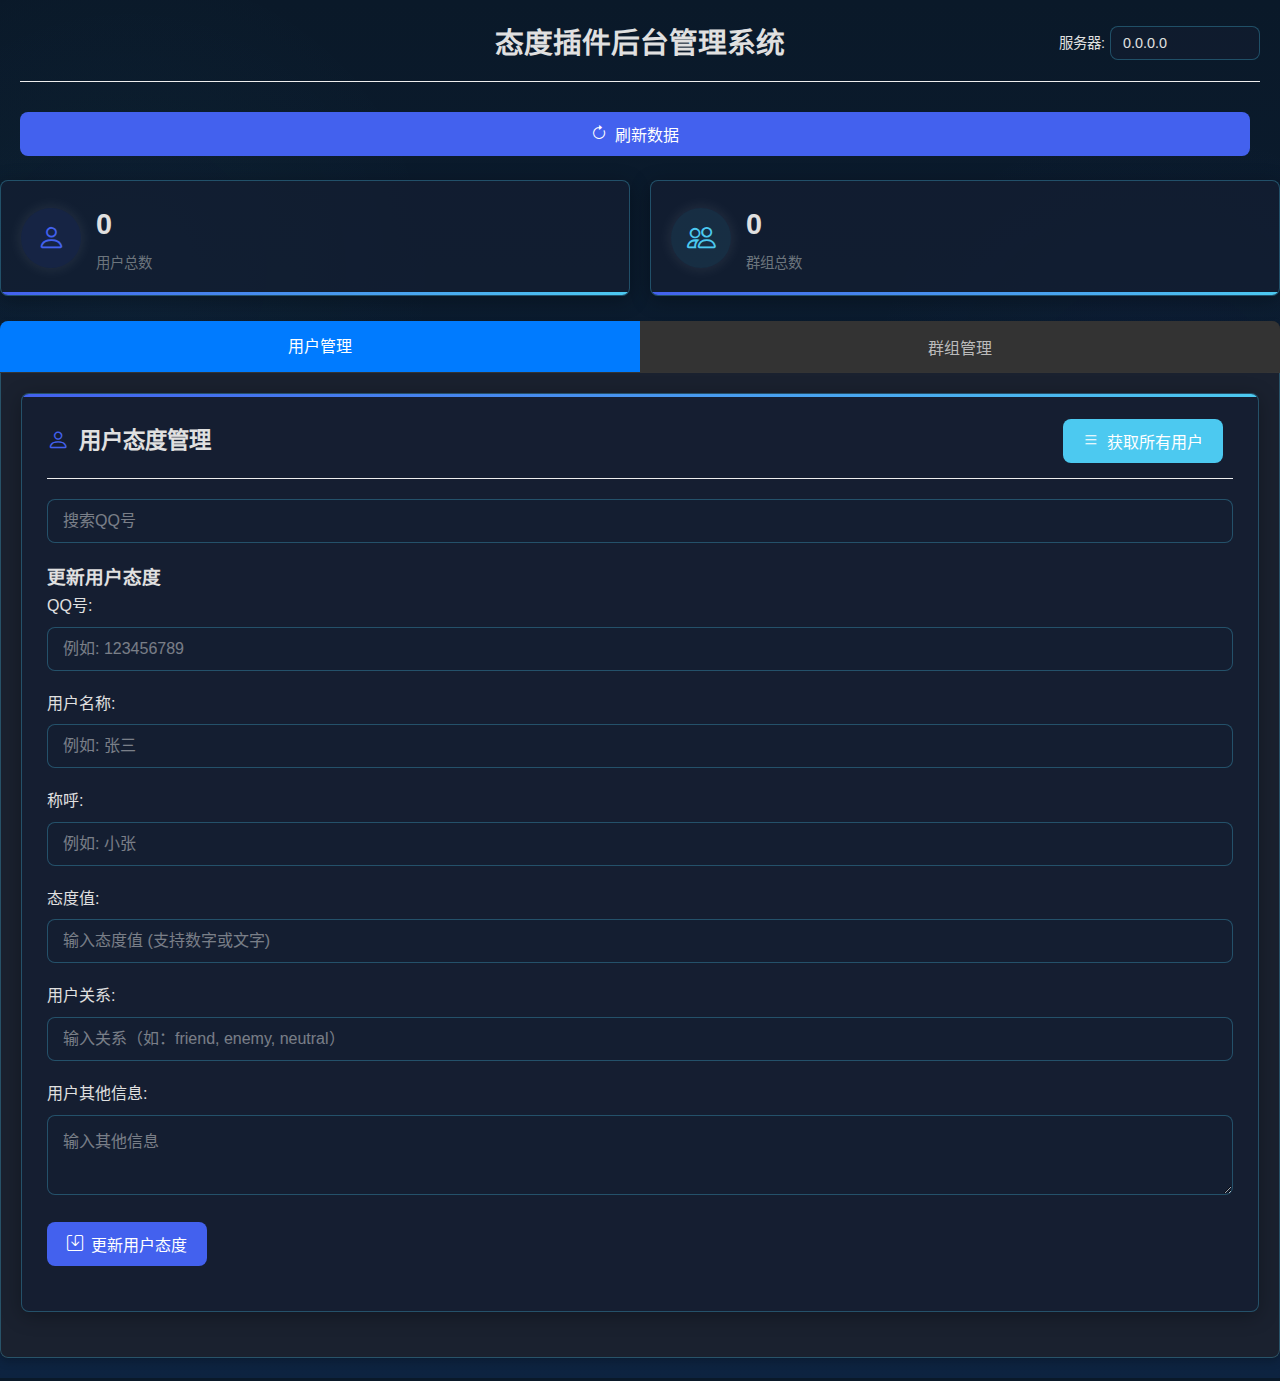
<file: web/index.html>
<!DOCTYPE html>
<html lang="zh-CN">
<head>
    <meta charset="UTF-8">
    <meta name="viewport" content="width=device-width, initial-scale=1.0">
    <title>态度管理系统 - 后台控制面板</title>
    <link rel="stylesheet" href="https://cdn.jsdelivr.net/npm/bootstrap-icons@1.11.3/font/bootstrap-icons.min.css">
    <link rel="stylesheet" href="style.css">
    <script src="script.js" defer></script>
</head>
<body>
    <div class="dashboard">
        <!-- 主内容区 -->
        <div class="main-content">
            <div class="header" style="justify-content: center;">
            <h1 style="margin: 0 auto;">态度插件后台管理系统</h1>
            <div style="position: absolute; right: 20px; display: flex; align-items: center; gap: 10px;">
                <div style="display: flex; align-items: center; gap: 5px;">
                    <label for="ip-input" style="color: #e0e0e0; font-size: 0.9rem; white-space: nowrap;">服务器:</label>
                    <input type="text" id="ip-input" class="form-control" style="width: 150px; padding: 8px 12px; font-size: 0.9rem;" placeholder="IP地址或域名" value="0.0.0.0" onchange="updateBaseUrl()">
                            </div>
            </div>
        </div>
    </div>
                <button class="btn btn-primary" onclick="getAllUsers(); getAllGroups();"><i class="bi bi-arrow-clockwise"></i> 刷新数据</button>
                <button id="batch-test-btn" class="btn btn-info" onclick="runAllTests()" style="display: none;"><i class="bi bi-play"></i> 批量测试</button>
            </div>
        <div>
            
            <!-- 统计卡片 -->
            <div class="stats-container">
                <div class="stat-card">
                    <div class="stat-icon stat-users">
                        <i class="bi bi-person"></i>
                    </div>
                    <div class="stat-info">
                        <h3 id="user-count">0</h3>
                        <p>用户总数</p>
                    </div>
                </div>
                
                <div class="stat-card">
                    <div class="stat-icon stat-groups">
                        <i class="bi bi-people"></i>
                    </div>
                    <div class="stat-info">
                        <h3 id="group-count">0</h3>
                        <p>群组总数</p>
                    </div>
                </div>
            </div>
            
            <!-- 批量测试响应容器 -->
            <div id="batch-response-container" class="response-container" style="display: none;">
                <div class="response-header">
                    <h3>批量测试结果</h3>
                    <button class="btn btn-sm btn-danger" onclick="document.getElementById('batch-response-container').style.display='none';"><i class="bi bi-x"></i></button>
                </div>
                <pre id="batch-response" class="response"></pre>
            </div>
            
            <div class="tab-container">
                <div class="tab-buttons">
                    <button class="tab-button active" onclick="openTab(event, 'users-tab')">用户管理</button>
                    <button class="tab-button" onclick="openTab(event, 'groups-tab')">群组管理</button>
                </div>
                <div id="users-tab" class="tab-content active">
                    <!-- 用户态度管理 -->
                    <div class="card" id="users-section" style="flex: 1;">
                <div class="card-header">
                    <h2><i class="bi bi-person"></i> 用户态度管理</h2>
                    <button class="btn btn-success" onclick="getAllUsers()"><i class="bi bi-list"></i> 获取所有用户</button>
                </div>
                
                <!-- 获取所有用户态度 -->
                <div class="form-group">
                    
                    <!-- 搜索和筛选 -->
                    <div class="search-filter-container" style="margin-bottom: 15px;">
                        <div class="row" style="display: flex; gap: 10px; margin-bottom: 10px;">
                            <div style="flex: 1;">
                                <input type="text" class="form-control" id="user-search" placeholder="搜索QQ号" onkeyup="filterUserTable()">
                            </div>
                        </div>
                    </div>
                    
                    <!-- 用户表格视图 -->
                    <div class="table-container" style="margin-bottom: 20px; display: none;" id="users-table-container">
                        <div class="table-header" style="display: flex; justify-content: space-between; align-items: center; margin-bottom: 10px;">
                            <h3>用户列表</h3>
                            <div>
                                <button class="btn btn-sm btn-info" onclick="exportUserData()"><i class="bi bi-download"></i> 导出数据</button>
                                <select class="form-control" id="users-per-page" style="display: inline-block; width: auto; margin-left: 10px;" onchange="changeUsersPerPage()">
                                    <option value="10">10条/页</option>
                                    <option value="20">20条/页</option>
                                    <option value="50">50条/页</option>
                                    <option value="100">100条/页</option>
                                </select>
                            </div>
                        </div>
                        <div class="table-responsive">
                            <table class="table" id="users-table">
                                <thead>
                                    <tr>
                                        <th onclick="sortUserTable(0)">QQ号 <i class="bi bi-arrow-down-up"></i></th>
                                        <th onclick="sortUserTable(1)">用户名称 <i class="bi bi-arrow-down-up"></i></th>
                                        <th onclick="sortUserTable(4)">称呼 <i class="bi bi-arrow-down-up"></i></th>
                                        <th onclick="sortUserTable(2)">态度值 <i class="bi bi-arrow-down-up"></i></th>
                                        <th onclick="sortUserTable(3)">关系 <i class="bi bi-arrow-down-up"></i></th>
                                        <th>其他信息</th>
                                        <th>操作</th>
                                    </tr>
                                </thead>
                                <tbody id="users-table-body">
                                    <!-- 用户数据将通过JavaScript动态填充 -->
                                </tbody>
                            </table>
                        </div>
                        <div class="pagination-container" style="display: flex; justify-content: space-between; align-items: center; margin-top: 15px;">
                            <div class="pagination-info">显示 <span id="users-showing-start">0</span>-<span id="users-showing-end">0</span> 条，共 <span id="users-total-count">0</span> 条</div>
                            <div class="pagination-controls">
                                <button class="btn btn-sm btn-primary" id="users-prev-page" onclick="prevUsersPage()"><i class="bi bi-chevron-left"></i> 上一页</button>
                                <span class="pagination-pages" id="users-pagination-pages">第 <span id="users-current-page">1</span>/<span id="users-total-pages">1</span> 页</span>
                                <button class="btn btn-sm btn-primary" id="users-next-page" onclick="nextUsersPage()">下一页 <i class="bi bi-chevron-right"></i></button>
                            </div>
                        </div>
                    </div>
                    
                    <div class="response-container" id="users-response-container" style="display:none;">
                        <div class="response-header">
                            <h3>响应结果</h3>
                            <button class="btn btn-sm btn-primary" onclick="document.getElementById('users-response-container').style.display='none';"><i class="bi bi-x"></i></button>
                        </div>
                        <div id="users-response" class="response"></div>
                    </div>
                </div>
                
                <!-- 更新用户态度 -->
                <div class="form-group">
                    <h3>更新用户态度</h3>
                    
                    <div class="form-group">
                        <label class="form-label" for="user-id">QQ号:</label>
                        <input type="text" class="form-control" id="user-id" placeholder="例如: 123456789" readonly>
                    </div>

                    <div class="form-group">
                        <label class="form-label" for="user-username">用户名称:</label>
                        <input type="text" class="form-control" id="user-username" placeholder="例如: 张三">
                    </div>

                    <div class="form-group">
                        <label class="form-label" for="user-nickname">称呼:</label>
                        <input type="text" class="form-control" id="user-nickname" placeholder="例如: 小张">
                    </div>
                    
                    <div class="form-group">
                        <label class="form-label" for="user-attitude">态度值:</label>
                        <input type="text" class="form-control" id="user-attitude" value="" placeholder="输入态度值 (支持数字或文字)">
                    </div>
                    
                    <div class="form-group">
                        <label class="form-label" for="user-relationship">用户关系:</label>
                        <input type="text" class="form-control" id="user-relationship" placeholder="输入关系（如：friend, enemy, neutral）">
                    </div>
                    
                    <div class="form-group">
                        <label class="form-label" for="user-other">用户其他信息:</label>
                        <textarea class="form-control" id="user-other" rows="3" placeholder="输入其他信息"></textarea>
                    </div>
                    
                    <button class="btn btn-primary" onclick="updateUser()"><i class="bi bi-save"></i> 更新用户态度</button>
                    
                    <div class="response-container" id="user-update-response-container" style="display:none;">
                        <div class="response-header">
                            <h3>响应结果</h3>
                            <button class="btn btn-sm btn-primary" onclick="document.getElementById('user-update-response-container').style.display='none';"><i class="bi bi-x"></i></button>
                        </div>
                        <div id="user-update-response" class="response"></div>
                    </div>
                </div>
            </div>
            
                </div>
                <div id="groups-tab" class="tab-content">
                    <!-- 群组态度管理 -->
                    <div class="card" id="groups-section">
                <div class="card-header">
                    <h2><i class="bi bi-people"></i> 群组态度管理</h2>
                    <button class="btn btn-success" onclick="getAllGroups()"><i class="bi bi-list"></i> 获取所有群组</button>
                </div>
                
                <!-- 获取所有群组态度 -->
                <div class="form-group">
                    
                    <!-- 搜索和筛选 -->
                    <div class="search-filter-container" style="margin-bottom: 15px;">
                        <div class="row" style="display: flex; gap: 10px; margin-bottom: 10px;">
                            <div style="flex: 1;">
                                <input type="text" class="form-control" id="group-search" placeholder="搜索群号或群组名称..." onkeyup="filterGroupTable()">
                            </div>
                        </div>
                    </div>
                    
                    <!-- 群组表格视图 -->
                    <div class="table-container" style="margin-bottom: 20px; display: none;" id="groups-table-container">
                        <div class="table-header" style="display: flex; justify-content: space-between; align-items: center; margin-bottom: 10px;">
                            <h3>群组列表</h3>
                            <div>
                                <button class="btn btn-sm btn-info" onclick="exportGroupData()"><i class="bi bi-download"></i> 导出数据</button>
                                <select class="form-control" id="groups-per-page" style="display: inline-block; width: auto; margin-left: 10px;" onchange="changeGroupsPerPage()">
                                    <option value="10">10条/页</option>
                                    <option value="20">20条/页</option>
                                    <option value="50">50条/页</option>
                                    <option value="100">100条/页</option>
                                </select>
                            </div>
                        </div>
                        <div class="table-responsive">
                            <table class="table" id="groups-table">
                                <thead>
                                    <tr>
                                        <th onclick="sortGroupTable(0)">群号 <i class="bi bi-arrow-down-up"></i></th>
                                        <th onclick="sortGroupTable(1)">群组名称 <i class="bi bi-arrow-down-up"></i></th>
                                        <th onclick="sortGroupTable(2)">态度值 <i class="bi bi-arrow-down-up"></i></th>
                                        <th>其他信息</th>
                                        <th>操作</th>
                                    </tr>
                                </thead>
                                <tbody id="groups-table-body">
                                    <!-- 群组数据将通过JavaScript动态填充 -->
                                </tbody>
                            </table>
                        </div>
                        <div class="pagination-container" style="display: flex; justify-content: space-between; align-items: center; margin-top: 15px;">
                            <div class="pagination-info">显示 <span id="groups-showing-start">0</span>-<span id="groups-showing-end">0</span> 条，共 <span id="groups-total-count">0</span> 条</div>
                            <div class="pagination-controls">
                                <button class="btn btn-sm btn-primary" id="groups-prev-page" onclick="prevGroupsPage()"><i class="bi bi-chevron-left"></i> 上一页</button>
                                <span class="pagination-pages" id="groups-pagination-pages">第 <span id="groups-current-page">1</span>/<span id="groups-total-pages">1</span> 页</span>
                                <button class="btn btn-sm btn-primary" id="groups-next-page" onclick="nextGroupsPage()">下一页 <i class="bi bi-chevron-right"></i></button>
                            </div>
                        </div>
                    </div>
                    
                    <div class="response-container" id="groups-response-container" style="display:none;">
                        <div class="response-header">
                            <h3>响应结果</h3>
                            <button class="btn btn-sm btn-primary" onclick="document.getElementById('groups-response-container').style.display='none';"><i class="bi bi-x"></i></button>
                        </div>
                        <div id="groups-response" class="response"></div>
                    </div>
                </div>
                
                <!-- 更新群组态度 -->
                <div class="form-group">
                    <h3>更新群组态度</h3>
                    
                    <div class="form-group">
                        <label class="form-label" for="group-id">群号:</label>
                        <input type="text" class="form-control" id="group-id" placeholder="例如: 987654321">
                    </div>
                    
                    <div class="form-group">
                        <label class="form-label" for="group-attitude">态度值:</label>
                        <input type="text" class="form-control" id="group-attitude" value="" placeholder="输入态度值 (支持数字或文字)">
                    </div>
                    
                    <div class="form-group">
                        <label class="form-label" for="group-other">群组其他信息:</label>
                        <textarea class="form-control" id="group-other" rows="3" placeholder="输入其他信息"></textarea>
                    </div>
                    
                    <button class="btn btn-primary" onclick="updateGroup()"><i class="bi bi-save"></i> 更新群组态度</button>
                    
                    <div class="response-container" id="group-update-response-container" style="display:none;">
                        <div class="response-header">
                            <h3>响应结果</h3>
                            <button class="btn btn-sm btn-primary" onclick="document.getElementById('group-update-response-container').style.display='none';"><i class="bi bi-x"></i></button>
                        </div>
                        <div id="group-update-response" class="response"></div>
                    </div>
                </div>
            </div>
        </div>
    </div>
</body>
</html>
</file>
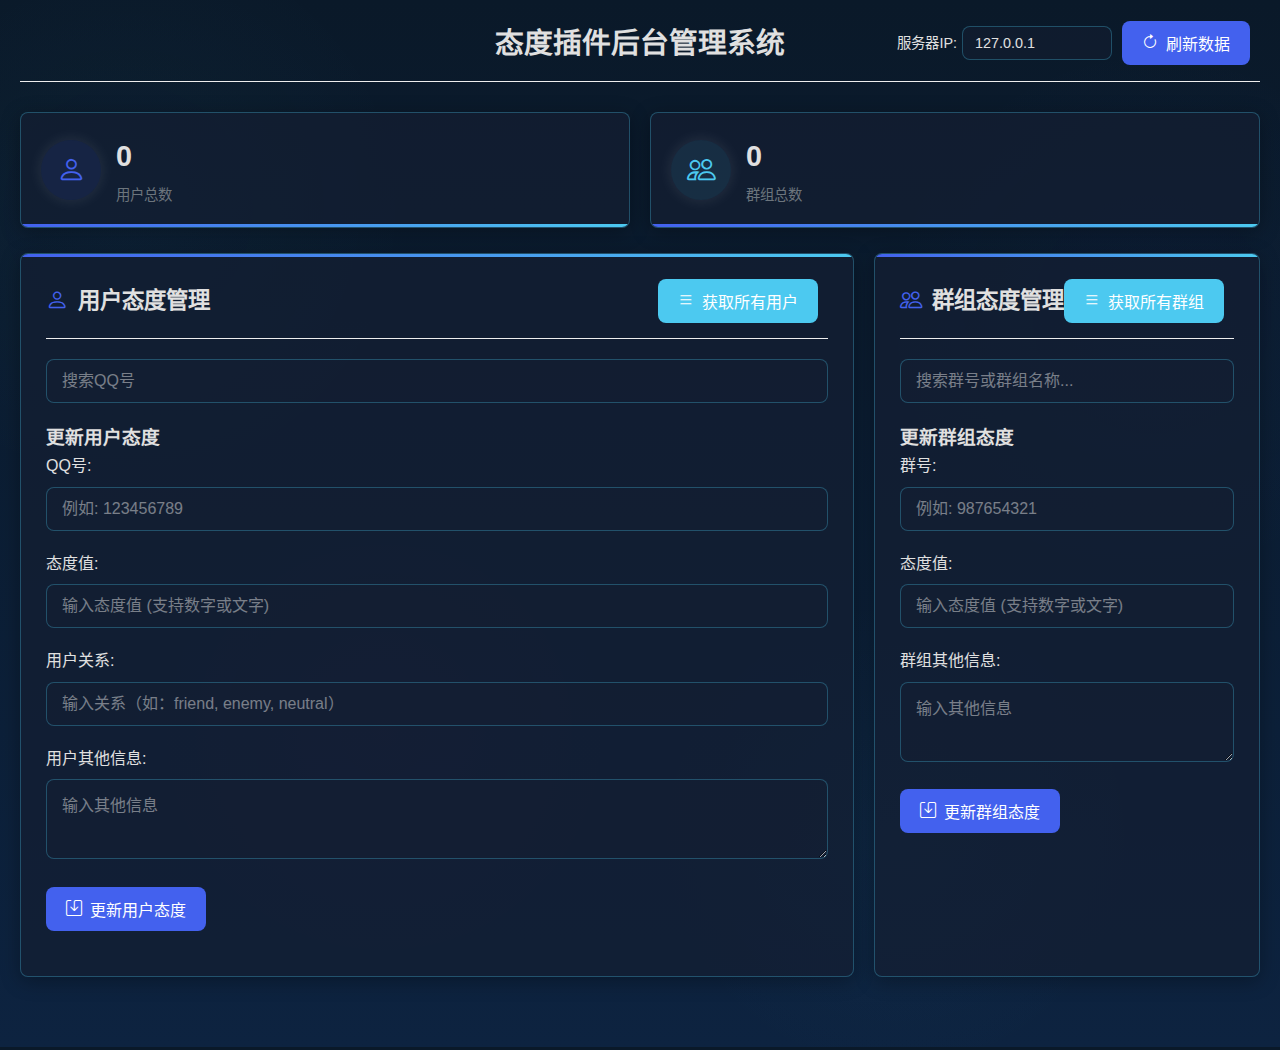
<file: web/web.html>
<!DOCTYPE html>
<html lang="zh-CN">
<head>
    <meta charset="UTF-8">
    <meta name="viewport" content="width=device-width, initial-scale=1.0">
    <title>态度管理系统 - 后台控制面板</title>
    <link rel="stylesheet" href="https://cdn.jsdelivr.net/npm/bootstrap-icons@1.11.3/font/bootstrap-icons.min.css">
    <style>
        :root {
            --primary-color: #4361ee; --primary-hover: #3a56d4; --secondary-color: #3f37c9;
            --success-color: #4cc9f0; --danger-color: #f72585; --warning-color: #f8961e;
            --info-color: #4895ef; --light-color: #f8f9fa; --dark-color: #212529; --gray-color: #6c757d;
            --border-radius: 8px; --box-shadow: 0 4px 6px rgba(0, 0, 0, 0.1); --transition: all 0.3s ease;
        }
        * { margin: 0; padding: 0; box-sizing: border-box; }
        body {
            font-family: 'Segoe UI', Tahoma, Geneva, Verdana, sans-serif;
            background-color: #0a1929; background-image: linear-gradient(to bottom, #0a1929, #0d2340);
            color: #e0e0e0; line-height: 1.6; margin: 0; padding: 0; overflow-x: hidden; position: relative;
        }
        body::before {
            content: ''; position: absolute; top: 0; left: 0; width: 100%; height: 100%;
            background-image: radial-gradient(circle at 10% 20%, rgba(76, 201, 240, 0.03) 0%, transparent 20%),
                radial-gradient(circle at 90% 30%, rgba(67, 97, 238, 0.03) 0%, transparent 20%),
                radial-gradient(circle at 30% 70%, rgba(247, 37, 133, 0.03) 0%, transparent 20%),
                radial-gradient(circle at 70% 80%, rgba(76, 201, 240, 0.03) 0%, transparent 20%);
            pointer-events: none; z-index: -1;
        }
        .dashboard { display: flex; flex-direction: column; min-height: 100vh; width: 100%; padding: 20px; box-sizing: border-box; }
        .main-content { width: 100%; padding: 0; margin: 0 auto; max-width: 100%; }
        .header {
            display: flex; justify-content: space-between; align-items: center;
            margin-bottom: 30px; padding-bottom: 15px; border-bottom: 1px solid #eee;
        }
        .header h1 { font-size: 1.8rem; color: #e0e0e0; font-weight: 600; }
        .card {
            background: rgba(20, 30, 50, 0.7); border-radius: var(--border-radius);
            box-shadow: 0 4px 20px rgba(0, 0, 0, 0.3); padding: 25px; margin-bottom: 25px;
            transition: var(--transition); border: 1px solid rgba(76, 201, 240, 0.3);
            position: relative; overflow: hidden;
        }
        .card::before {
            content: ''; position: absolute; top: 0; left: 0; width: 100%; height: 3px;
            background: linear-gradient(90deg, var(--primary-color), var(--success-color));
        }
        .card:hover {
            box-shadow: 0 6px 25px rgba(76, 201, 240, 0.2);
            border: 1px solid rgba(76, 201, 240, 0.5); transform: translateY(-2px);
        }
        .card-header {
            display: flex; justify-content: space-between; align-items: center;
            margin-bottom: 20px; padding-bottom: 15px; border-bottom: 1px solid #eee;
        }
        .card-header h2 {
            font-size: 1.4rem; color: #e0e0e0; font-weight: 600; display: flex; align-items: center;
        }
        .card-header h2 i { margin-right: 10px; color: var(--primary-color); }
        .form-group { margin-bottom: 20px; }
        .form-label { display: block; margin-bottom: 8px; font-weight: 500; color: #e0e0e0; }
        .form-control {
            width: 100%; padding: 12px 15px; border: 1px solid rgba(76, 201, 240, 0.3);
            border-radius: var(--border-radius); font-size: 1rem; transition: var(--transition);
            background-color: rgba(20, 30, 50, 0.5); color: #e0e0e0;
        }
        .form-control:focus {
            border-color: var(--primary-color); outline: none;
            box-shadow: 0 0 0 3px rgba(67, 97, 238, 0.2); background-color: rgba(30, 40, 60, 0.7);
        }
        .form-control::placeholder { color: rgba(224, 224, 224, 0.5); }
        .btn {
            display: inline-flex; align-items: center; justify-content: center; padding: 10px 20px;
            border: none; border-radius: var(--border-radius); font-size: 1rem; font-weight: 500;
            cursor: pointer; transition: var(--transition); text-decoration: none; margin-right: 10px;
        }
        .btn i { margin-right: 8px; }
        .btn-primary { background-color: var(--primary-color); color: white; }
        .btn-primary:hover { background-color: var(--primary-hover); }
        
        .btn-success { background-color: var(--success-color); color: white; }
        .btn-success:hover { background-color: #3ab7db; }
        .btn-danger { background-color: var(--danger-color); color: white; }
        .btn-danger:hover { background-color: #e01e79; }
        .btn-warning { background-color: var(--warning-color); color: white; }
        .btn-warning:hover { background-color: #e58613; }
        
        .response-container { margin-top: 20px; border-radius: var(--border-radius); overflow: hidden; }
        
        .response-header { padding: 12px 15px; background-color: rgba(30, 40, 60, 0.9); border: 1px solid rgba(76, 201, 240, 0.3); border-bottom: none; border-top-left-radius: var(--border-radius); border-top-right-radius: var(--border-radius); display: flex; justify-content: space-between; align-items: center; }
        
        .response-header h3 { font-size: 1rem; margin: 0; color: #e0e0e0; }
        
        .response { padding: 15px; border: 1px solid rgba(76, 201, 240, 0.3); border-bottom-left-radius: var(--border-radius); border-bottom-right-radius: var(--border-radius); white-space: pre-wrap; font-family: 'Courier New', monospace; font-size: 0.9rem; max-height: 300px; overflow-y: auto; background-color: rgba(20, 30, 50, 0.7); color: #e0e0e0; }
        
        .success { border-color: rgba(76, 201, 240, 0.5); }
        .success .response-header { background-color: rgba(76, 201, 240, 0.2); border-color: rgba(76, 201, 240, 0.5); color: #e0e0e0; }
        .success .response-header h3 { color: #4cc9f0; }
        
        .error { border-color: rgba(247, 37, 133, 0.5); }
        .error .response-header { background-color: rgba(247, 37, 133, 0.2); border-color: rgba(247, 37, 133, 0.5); color: #e0e0e0; }
        .error .response-header h3 { color: #f72585; }
        
        .info { border-color: rgba(67, 97, 238, 0.5); }
        .info .response-header { background-color: rgba(67, 97, 238, 0.2); border-color: rgba(67, 97, 238, 0.5); color: #e0e0e0; }
        .info .response-header h3 { color: #4361ee; }
        
        .url-display { background-color: rgba(20, 30, 50, 0.7); padding: 12px 15px; border-radius: var(--border-radius); font-family: 'Courier New', monospace; margin-bottom: 15px; word-break: break-all; border: 1px solid rgba(76, 201, 240, 0.3); color: #e0e0e0; font-size: 0.9rem; }
        
        .stats-container { display: grid; grid-template-columns: repeat(auto-fit, minmax(250px, 1fr)); gap: 20px; margin-bottom: 25px; }
        
        .stat-card { background: rgba(20, 30, 50, 0.7); border-radius: var(--border-radius); box-shadow: 0 4px 20px rgba(0, 0, 0, 0.3); padding: 20px; display: flex; align-items: center; border: 1px solid rgba(76, 201, 240, 0.3); position: relative; overflow: hidden; }
        
        .stat-card::after { content: ''; position: absolute; bottom: 0; left: 0; width: 100%; height: 3px; background: linear-gradient(90deg, var(--primary-color), var(--success-color)); }
        
        /* 数据表格样式 */
        table { width: 100%; border-collapse: collapse; margin-bottom: 20px; background-color: rgba(20, 30, 50, 0.7); border-radius: var(--border-radius); overflow: hidden; box-shadow: 0 4px 20px rgba(0, 0, 0, 0.3); border: 1px solid rgba(76, 201, 240, 0.3); }
        
        thead { background-color: rgba(30, 40, 60, 0.9); }
        th { padding: 15px; text-align: left; color: #e0e0e0; font-weight: 600; border-bottom: 2px solid rgba(76, 201, 240, 0.5); position: relative; }
        th:hover { background-color: rgba(40, 50, 70, 0.9); cursor: pointer; }
        td { padding: 12px 15px; border-bottom: 1px solid rgba(76, 201, 240, 0.2); color: #e0e0e0; vertical-align: middle; }
        tr:hover { background-color: rgba(30, 40, 60, 0.8); }
        
        /* 分页控件样式 */
        .pagination-controls { display: flex; justify-content: space-between; align-items: center; margin-top: 15px; margin-bottom: 20px; background-color: rgba(20, 30, 50, 0.7); border-radius: var(--border-radius); padding: 10px 15px; border: 1px solid rgba(76, 201, 240, 0.3); }
        
        .pagination-info { color: #e0e0e0; font-size: 0.9rem; }
        .pagination-buttons { display: flex; gap: 10px; }
        .pagination-buttons button { background-color: rgba(30, 40, 60, 0.9); color: #e0e0e0; border: 1px solid rgba(76, 201, 240, 0.3); border-radius: var(--border-radius); padding: 5px 15px; cursor: pointer; transition: var(--transition); }
        .pagination-buttons button:hover { background-color: rgba(40, 50, 70, 0.9); border-color: var(--primary-color); }
        .pagination-buttons button:disabled { opacity: 0.5; cursor: not-allowed; }
        
        /* 搜索框和过滤器样式 */
        .table-controls { display: flex; justify-content: space-between; align-items: center; margin-bottom: 15px; flex-wrap: wrap; gap: 10px; }
        .search-container { position: relative; flex: 1; min-width: 250px; }
        .search-container i { position: absolute; left: 15px; top: 50%; transform: translateY(-50%); color: rgba(224, 224, 224, 0.5); }
        
        .search-input {
            width: 100%;
            padding: 10px 15px 10px 40px;
            border: 1px solid rgba(76, 201, 240, 0.3);
            border-radius: var(--border-radius);
            background-color: rgba(20, 30, 50, 0.7);
            color: #e0e0e0;
            transition: var(--transition);
        }
        
        .search-input:focus {
            border-color: var(--primary-color);
            outline: none;
            background-color: rgba(30, 40, 60, 0.7);
        }
        
        .search-input::placeholder {
            color: rgba(224, 224, 224, 0.5);
        }
        
        .filter-container {
            display: flex;
            gap: 10px;
            flex-wrap: wrap;
        }
        
        .filter-select {
            padding: 10px 15px;
            border: 1px solid rgba(76, 201, 240, 0.3);
            border-radius: var(--border-radius);
            background-color: rgba(20, 30, 50, 0.7);
            color: #e0e0e0;
            transition: var(--transition);
            cursor: pointer;
        }
        
        .filter-select:focus {
            border-color: var(--primary-color);
            outline: none;
            background-color: rgba(30, 40, 60, 0.7);
        }
        
        .filter-select option {
            background-color: rgba(20, 30, 50, 0.9);
            color: #e0e0e0;
        }
        
        .stat-icon {
            width: 60px;
            height: 60px;
            border-radius: 50%;
            display: flex;
            align-items: center;
            justify-content: center;
            margin-right: 15px;
            font-size: 1.8rem;
            box-shadow: 0 0 15px rgba(255, 255, 255, 0.1);
        }
        
        .stat-users {
            background-color: rgba(67, 97, 238, 0.1);
            color: var(--primary-color);
        }
        
        .stat-groups { background-color: rgba(76, 201, 240, 0.1); color: var(--success-color); }
        
        .stat-positive { background-color: rgba(72, 149, 239, 0.1); color: var(--info-color); }
        
        .stat-negative { background-color: rgba(247, 37, 133, 0.1); color: var(--danger-color); }
        
        .stat-info h3 { font-size: 1.8rem; font-weight: 600; margin-bottom: 5px; }
        
        .stat-info p { color: var(--gray-color); font-size: 0.9rem; margin: 0; }
        
        @media (max-width: 992px) {
            .dashboard { grid-template-columns: 1fr; }
            .sidebar { display: none; }
            .main-content { grid-column: 1; padding: 15px; }
            .stats-container { grid-template-columns: repeat(auto-fit, minmax(200px, 1fr)); }
        }
        
        @media (max-width: 768px) {
            .stats-container { grid-template-columns: 1fr 1fr; }
        }
        
        @media (max-width: 576px) {
            .stats-container { grid-template-columns: 1fr; }
            .card { padding: 15px; }
        }
    </style>
</head>
<body>
    <div class="dashboard">
        <!-- 主内容区 -->
        <div class="main-content">
            <div class="header" style="justify-content: center;">
            <h1 style="margin: 0 auto;">态度插件后台管理系统</h1>
            <div style="position: absolute; right: 20px; display: flex; align-items: center; gap: 10px;">
                <div style="display: flex; align-items: center; gap: 5px;">
                    <label for="ip-input" style="color: #e0e0e0; font-size: 0.9rem; white-space: nowrap;">服务器IP:</label>
                    <input type="text" id="ip-input" class="form-control" style="width: 150px; padding: 8px 12px; font-size: 0.9rem;" placeholder="IP地址" value="0.0.0.0" onchange="updateBaseUrl()">
                </div>
                <button class="btn btn-primary" onclick="getAllUsers(); getAllGroups();"><i class="bi bi-arrow-clockwise"></i> 刷新数据</button>
                <button id="batch-test-btn" class="btn btn-info" onclick="runAllTests()" style="display: none;"><i class="bi bi-play"></i> 批量测试</button>
            </div>
        </div>
            
            <!-- 统计卡片 -->
            <div class="stats-container">
                <div class="stat-card">
                    <div class="stat-icon stat-users">
                        <i class="bi bi-person"></i>
                    </div>
                    <div class="stat-info">
                        <h3 id="user-count">0</h3>
                        <p>用户总数</p>
                    </div>
                </div>
                
                <div class="stat-card">
                    <div class="stat-icon stat-groups">
                        <i class="bi bi-people"></i>
                    </div>
                    <div class="stat-info">
                        <h3 id="group-count">0</h3>
                        <p>群组总数</p>
                    </div>
                </div>
            </div>
            
            <!-- 批量测试响应容器 -->
            <div id="batch-response-container" class="response-container" style="display: none;">
                <div class="response-header">
                    <h3>批量测试结果</h3>
                    <button class="btn btn-sm btn-danger" onclick="document.getElementById('batch-response-container').style.display='none';"><i class="bi bi-x"></i></button>
                </div>
                <pre id="batch-response" class="response"></pre>
            </div>
            
            <div style="display: flex; gap: 20px; margin-bottom: 25px;">
                
                <!-- 用户态度管理 -->
                <div class="card" id="users-section" style="flex: 1;">
                <div class="card-header">
                    <h2><i class="bi bi-person"></i> 用户态度管理</h2>
                    <button class="btn btn-success" onclick="getAllUsers()"><i class="bi bi-list"></i> 获取所有用户</button>
                </div>
                
                <!-- 获取所有用户态度 -->
                <div class="form-group">
                    <div class="url-display">GET /plugins/yang208115.nekro_plugin_attitude/users</div>
                    
                    <!-- 搜索和筛选 -->
                    <div class="search-filter-container" style="margin-bottom: 15px;">
                        <div class="row" style="display: flex; gap: 10px; margin-bottom: 10px;">
                            <div style="flex: 1;">
                                <input type="text" class="form-control" id="user-search" placeholder="搜索QQ号" onkeyup="filterUserTable()">
                            </div>
                        </div>
                    </div>
                    
                    <!-- 用户表格视图 -->
                    <div class="table-container" style="margin-bottom: 20px; display: none;" id="users-table-container">
                        <div class="table-header" style="display: flex; justify-content: space-between; align-items: center; margin-bottom: 10px;">
                            <h3>用户列表</h3>
                            <div>
                                <button class="btn btn-sm btn-info" onclick="exportUserData()"><i class="bi bi-download"></i> 导出数据</button>
                                <select class="form-control" id="users-per-page" style="display: inline-block; width: auto; margin-left: 10px;" onchange="changeUsersPerPage()">
                                    <option value="10">10条/页</option>
                                    <option value="20">20条/页</option>
                                    <option value="50">50条/页</option>
                                    <option value="100">100条/页</option>
                                </select>
                            </div>
                        </div>
                        <div class="table-responsive">
                            <table class="table" id="users-table">
                                <thead>
                                    <tr>
                                        <th onclick="sortUserTable(0)">QQ号 <i class="bi bi-arrow-down-up"></i></th>
                                        <th onclick="sortUserTable(1)">用户名称 <i class="bi bi-arrow-down-up"></i></th>
                                        <th onclick="sortUserTable(2)">态度值 <i class="bi bi-arrow-down-up"></i></th>
                                        <th onclick="sortUserTable(3)">关系 <i class="bi bi-arrow-down-up"></i></th>
                                        <th>其他信息</th>
                                        <th>操作</th>
                                    </tr>
                                </thead>
                                <tbody id="users-table-body">
                                    <!-- 用户数据将通过JavaScript动态填充 -->
                                </tbody>
                            </table>
                        </div>
                        <div class="pagination-container" style="display: flex; justify-content: space-between; align-items: center; margin-top: 15px;">
                            <div class="pagination-info">显示 <span id="users-showing-start">0</span>-<span id="users-showing-end">0</span> 条，共 <span id="users-total-count">0</span> 条</div>
                            <div class="pagination-controls">
                                <button class="btn btn-sm btn-primary" id="users-prev-page" onclick="prevUsersPage()"><i class="bi bi-chevron-left"></i> 上一页</button>
                                <span class="pagination-pages" id="users-pagination-pages">第 <span id="users-current-page">1</span>/<span id="users-total-pages">1</span> 页</span>
                                <button class="btn btn-sm btn-primary" id="users-next-page" onclick="nextUsersPage()">下一页 <i class="bi bi-chevron-right"></i></button>
                            </div>
                        </div>
                    </div>
                    
                    <div class="response-container" id="users-response-container" style="display:none;">
                        <div class="response-header">
                            <h3>响应结果</h3>
                            <button class="btn btn-sm btn-primary" onclick="document.getElementById('users-response-container').style.display='none';"><i class="bi bi-x"></i></button>
                        </div>
                        <div id="users-response" class="response"></div>
                    </div>
                </div>
                
                <!-- 更新用户态度 -->
                <div class="form-group">
                    <h3>更新用户态度</h3>
                    <div class="url-display">PUT /plugins/yang208115.nekro_plugin_attitude/users/{user_id}</div>
                    
                    <div class="form-group">
                        <label class="form-label" for="user-id">QQ号:</label>
                        <input type="text" class="form-control" id="user-id" placeholder="例如: 123456789">
                    </div>
                    
                    <div class="form-group">
                        <label class="form-label" for="user-attitude">态度值:</label>
                        <input type="text" class="form-control" id="user-attitude" value="" placeholder="输入态度值 (支持数字或文字)">
                    </div>
                    
                    <div class="form-group">
                        <label class="form-label" for="user-relationship">用户关系:</label>
                        <input type="text" class="form-control" id="user-relationship" placeholder="输入关系（如：friend, enemy, neutral）">
                    </div>
                    
                    <div class="form-group">
                        <label class="form-label" for="user-other">用户其他信息:</label>
                        <textarea class="form-control" id="user-other" rows="3" placeholder="输入其他信息"></textarea>
                    </div>
                    
                    <button class="btn btn-primary" onclick="updateUser()"><i class="bi bi-save"></i> 更新用户态度</button>
                    
                    <div class="response-container" id="user-update-response-container" style="display:none;">
                        <div class="response-header">
                            <h3>响应结果</h3>
                            <button class="btn btn-sm btn-primary" onclick="document.getElementById('user-update-response-container').style.display='none';"><i class="bi bi-x"></i></button>
                        </div>
                        <div id="user-update-response" class="response"></div>
                    </div>
                </div>
            </div>
            
            <!-- 群组态度管理 -->
            <div class="card" id="groups-section">
                <div class="card-header">
                    <h2><i class="bi bi-people"></i> 群组态度管理</h2>
                    <button class="btn btn-success" onclick="getAllGroups()"><i class="bi bi-list"></i> 获取所有群组</button>
                </div>
                
                <!-- 获取所有群组态度 -->
                <div class="form-group">
                    <div class="url-display">GET /plugins/yang208115.nekro_plugin_attitude/groups</div>
                    
                    <!-- 搜索和筛选 -->
                    <div class="search-filter-container" style="margin-bottom: 15px;">
                        <div class="row" style="display: flex; gap: 10px; margin-bottom: 10px;">
                            <div style="flex: 1;">
                                <input type="text" class="form-control" id="group-search" placeholder="搜索群号或群组名称..." onkeyup="filterGroupTable()">
                            </div>
                        </div>
                    </div>
                    
                    <!-- 群组表格视图 -->
                    <div class="table-container" style="margin-bottom: 20px; display: none;" id="groups-table-container">
                        <div class="table-header" style="display: flex; justify-content: space-between; align-items: center; margin-bottom: 10px;">
                            <h3>群组列表</h3>
                            <div>
                                <button class="btn btn-sm btn-info" onclick="exportGroupData()"><i class="bi bi-download"></i> 导出数据</button>
                                <select class="form-control" id="groups-per-page" style="display: inline-block; width: auto; margin-left: 10px;" onchange="changeGroupsPerPage()">
                                    <option value="10">10条/页</option>
                                    <option value="20">20条/页</option>
                                    <option value="50">50条/页</option>
                                    <option value="100">100条/页</option>
                                </select>
                            </div>
                        </div>
                        <div class="table-responsive">
                            <table class="table" id="groups-table">
                                <thead>
                                    <tr>
                                        <th onclick="sortGroupTable(0)">群号 <i class="bi bi-arrow-down-up"></i></th>
                                        <th onclick="sortGroupTable(1)">群组名称 <i class="bi bi-arrow-down-up"></i></th>
                                        <th onclick="sortGroupTable(2)">态度值 <i class="bi bi-arrow-down-up"></i></th>
                                        <th>其他信息</th>
                                        <th>操作</th>
                                    </tr>
                                </thead>
                                <tbody id="groups-table-body">
                                    <!-- 群组数据将通过JavaScript动态填充 -->
                                </tbody>
                            </table>
                        </div>
                        <div class="pagination-container" style="display: flex; justify-content: space-between; align-items: center; margin-top: 15px;">
                            <div class="pagination-info">显示 <span id="groups-showing-start">0</span>-<span id="groups-showing-end">0</span> 条，共 <span id="groups-total-count">0</span> 条</div>
                            <div class="pagination-controls">
                                <button class="btn btn-sm btn-primary" id="groups-prev-page" onclick="prevGroupsPage()"><i class="bi bi-chevron-left"></i> 上一页</button>
                                <span class="pagination-pages" id="groups-pagination-pages">第 <span id="groups-current-page">1</span>/<span id="groups-total-pages">1</span> 页</span>
                                <button class="btn btn-sm btn-primary" id="groups-next-page" onclick="nextGroupsPage()">下一页 <i class="bi bi-chevron-right"></i></button>
                            </div>
                        </div>
                    </div>
                    
                    <div class="response-container" id="groups-response-container" style="display:none;">
                        <div class="response-header">
                            <h3>响应结果</h3>
                            <button class="btn btn-sm btn-primary" onclick="document.getElementById('groups-response-container').style.display='none';"><i class="bi bi-x"></i></button>
                        </div>
                        <div id="groups-response" class="response"></div>
                    </div>
                </div>
                
                <!-- 更新群组态度 -->
                <div class="form-group">
                    <h3>更新群组态度</h3>
                    <div class="url-display">PUT /plugins/yang208115.nekro_plugin_attitude/groups/{group_id}</div>
                    
                    <div class="form-group">
                        <label class="form-label" for="group-id">群号:</label>
                        <input type="text" class="form-control" id="group-id" placeholder="例如: 987654321">
                    </div>
                    
                    <div class="form-group">
                        <label class="form-label" for="group-attitude">态度值:</label>
                        <input type="text" class="form-control" id="group-attitude" value="" placeholder="输入态度值 (支持数字或文字)">
                    </div>
                    
                    <div class="form-group">
                        <label class="form-label" for="group-other">群组其他信息:</label>
                        <textarea class="form-control" id="group-other" rows="3" placeholder="输入其他信息"></textarea>
                    </div>
                    
                    <button class="btn btn-primary" onclick="updateGroup()"><i class="bi bi-save"></i> 更新群组态度</button>
                    
                    <div class="response-container" id="group-update-response-container" style="display:none;">
                        <div class="response-header">
                            <h3>响应结果</h3>
                            <button class="btn btn-sm btn-primary" onclick="document.getElementById('group-update-response-container').style.display='none';"><i class="bi bi-x"></i></button>
                        </div>
                        <div id="group-update-response" class="response"></div>
                    </div>
                </div>
            </div>
        </div>
    </div>

    <script>
        let BASE_URL = 'http://localhost:8021/plugins/yang208115.nekro_plugin_attitude';
        
        // 更新BASE_URL函数
        function updateBaseUrl() {
            const ipInput = document.getElementById('ip-input');
            const newIp = ipInput.value.trim();
            if (newIp) {
                BASE_URL = `http://${newIp}:8021/plugins/yang208115.nekro_plugin_attitude`;
                console.log('BASE_URL已更新为:', BASE_URL);
            }
        }
        
        // 检查URL参数，判断是否显示开发信息
        const urlParams = new URLSearchParams(window.location.search);
        const showDevInfo = urlParams.has('dev');
        
        // 显示响应结果
        function showResponse(elementId, data, isError = false) {
            // 如果不是开发模式，只处理数据更新，不显示响应UI
            if (!showDevInfo) {
                // 如果是获取用户或群组的响应，更新统计数据
                if (elementId === 'users-response' && !isError) {
                    updateUserStats(data.data);
                } else if (elementId === 'groups-response' && !isError) {
                    updateGroupStats(data.data);
                }
                return;
            }
            
            // 开发模式下显示完整响应
            const containerElementId = elementId + '-container';
            const containerElement = document.getElementById(containerElementId);
            const element = document.getElementById(elementId);
            
            containerElement.style.display = 'block';
            element.className = `response ${isError ? 'error' : 'success'}`;
            
            if (typeof data === 'object') {
                element.textContent = JSON.stringify(data, null, 2);
            } else {
                element.textContent = data;
            }
            
            // 如果是获取用户或群组的响应，更新统计数据
            if (elementId === 'users-response' && !isError) {
                updateUserStats(data.data);
            } else if (elementId === 'groups-response' && !isError) {
                updateGroupStats(data.data);
            }
        }
        
        // 更新用户统计数据
        function updateUserStats(data) {
            if (!Array.isArray(data)) return;
            
            // 更新用户总数
            document.getElementById('user-count').textContent = data.length;           
            // 计算消极态度数 - 不再需要更新到页面，但保留计算逻辑以备将来使用
            let negativeCount = 0;
            
            data.forEach(user => {
                if (user.attitude) {
                    const attitudeValue = parseFloat(user.attitude);
                    if (!isNaN(attitudeValue)) {
                        if (attitudeValue < 0) {
                            negativeCount++;
                        }
                    } else if (typeof user.attitude === 'string') {
                        // 对于非数字态度值，根据关键词判断
                        const attitude = user.attitude.toLowerCase();
                        if (attitude.includes('bad') || attitude.includes('dislike') || 
                           attitude.includes('negative') || attitude.includes('angry')) {
                            negativeCount++;
                        }
                    }
                }
            });
            
            // 消极态度数卡片已被移除，不再更新
        }
        
        // 更新群组统计数据
        function updateGroupStats(data) {
            if (!Array.isArray(data)) return;
            
            // 更新群组总数
            document.getElementById('group-count').textContent = data.length;
            
            // 计算消极态度数 - 不再需要更新到页面，但保留计算逻辑以备将来使用
            let negativeCount = 0;
            
            data.forEach(group => {
                if (group.attitude) {
                    const attitudeValue = parseFloat(group.attitude);
                    if (!isNaN(attitudeValue)) {
                        if (attitudeValue < 0) {
                            negativeCount++;
                        }
                    } else if (typeof group.attitude === 'string') {
                        // 对于非数字态度值，根据关键词判断
                        const attitude = group.attitude.toLowerCase();
                        if (attitude.includes('bad') || attitude.includes('dislike') || 
                           attitude.includes('negative') || attitude.includes('angry')) {
                            negativeCount++;
                        }
                    }
                }
            });
            
            // 消极态度数卡片已被移除，不再更新
        }
        
        // 获取所有用户态度
        let allUsers = [];
        let filteredUsers = [];
        let currentUserPage = 1;
        let usersPerPage = 10;
        let userSortColumn = 0;
        let userSortDirection = 'asc';
        
        async function getAllUsers() {
            try {
                const response = await fetch(`${BASE_URL}/users`);
                const data = await response.json();
                
                if (response.ok) {
                    showResponse('users-response', {
                        status: response.status,
                        data: data
                    });
                    
                    // 保存所有用户数据
                    allUsers = data;
                    filteredUsers = [...allUsers];
                    
                    // 显示表格容器
                    document.getElementById('users-table-container').style.display = 'block';
                    
                    // 更新表格和分页
                    updateUsersTable();
                } else {
                    showResponse('users-response', {
                        status: response.status,
                        error: data
                    }, true);
                }
            } catch (error) {
                showResponse('users-response', `网络错误: ${error.message}`, true);
            }
        }
        
        // 更新用户表格
        function updateUsersTable() {
            const tableBody = document.getElementById('users-table-body');
            tableBody.innerHTML = '';
            
            // 计算当前页的数据
            const startIndex = (currentUserPage - 1) * usersPerPage;
            const endIndex = Math.min(startIndex + usersPerPage, filteredUsers.length);
            const currentPageData = filteredUsers.slice(startIndex, endIndex);
            
            // 更新显示信息
            document.getElementById('users-showing-start').textContent = filteredUsers.length > 0 ? startIndex + 1 : 0;
            document.getElementById('users-showing-end').textContent = endIndex;
            document.getElementById('users-total-count').textContent = filteredUsers.length;
            document.getElementById('users-current-page').textContent = currentUserPage;
            document.getElementById('users-total-pages').textContent = Math.ceil(filteredUsers.length / usersPerPage) || 1;
            
            // 禁用/启用分页按钮
            document.getElementById('users-prev-page').disabled = currentUserPage === 1;
            document.getElementById('users-next-page').disabled = currentUserPage >= Math.ceil(filteredUsers.length / usersPerPage);
            
            // 填充表格数据
            currentPageData.forEach(user => {
                const row = document.createElement('tr');
                
                // 用户ID列 - 显示完整QQ号
                const idCell = document.createElement('td');
                // 如果user.id是user_开头的格式，提取后面的数字部分
                let displayId = user.user_id;
                if (typeof user.user_id === 'string' && user.user_id.startsWith('user_')) {
                    displayId = user.user_id.substring(5); // 去掉'user_'前缀
                }
                idCell.textContent = displayId;
                row.appendChild(idCell);
                
                // 用户名称列
                const nameCell = document.createElement('td');
                if (user.username) {
                    nameCell.textContent = user.username;
                } else {
                    // 如果没有名称，则使用ID的一部分或其他信息作为默认名称
                    nameCell.textContent = '用户_' + (typeof user.id === 'string' ? user.id.substring(0, 5) : user.id);
                    nameCell.classList.add('text-muted');
                }
                row.appendChild(nameCell);
                
                // 态度值列
                const attitudeCell = document.createElement('td');
                if (user.attitude === null || user.attitude === undefined) {
                    attitudeCell.textContent = '无态度';
                    attitudeCell.classList.add('text-muted');
                } else {
                    attitudeCell.textContent = user.attitude;
                    if (parseFloat(user.attitude) > 0) {
                        attitudeCell.classList.add('text-success');
                    } else if (parseFloat(user.attitude) < 0) {
                        attitudeCell.classList.add('text-danger');
                    }
                }
                row.appendChild(attitudeCell);
                
                // 关系列
                const relationCell = document.createElement('td');
                if (user.relationship) {
                    relationCell.textContent = user.relationship;
                    if (user.relationship.toLowerCase() === 'friend') {
                        relationCell.classList.add('text-success');
                    } else if (user.relationship.toLowerCase() === 'enemy') {
                        relationCell.classList.add('text-danger');
                    }
                } else {
                    relationCell.textContent = '未知';
                    relationCell.classList.add('text-muted');
                }
                row.appendChild(relationCell);
                
                // 其他信息列
                const infoCell = document.createElement('td');
                const infoText = document.createElement('small');
                infoText.classList.add('text-muted');
                if (user.other) {
                    infoText.textContent = user.other;
                } else {
                    infoText.textContent = '最后更新: ' + new Date().toLocaleString();
                }
                infoCell.appendChild(infoText);
                row.appendChild(infoCell);
                
                // 操作列
                const actionCell = document.createElement('td');
                const editBtn = document.createElement('button');
                editBtn.classList.add('btn', 'btn-sm', 'btn-primary', 'mr-2');
                editBtn.innerHTML = '<i class="bi bi-pencil"></i>';
                editBtn.style.marginRight = '5px';
                editBtn.onclick = function() {
                    document.getElementById('user-id').value = user.user_id;
                    document.getElementById('user-attitude').value = user.attitude !== null ? user.attitude : '';
                    document.getElementById('user-relationship').value = user.relationship || '';
                    document.getElementById('user-other').value = user.other || '';
                };
                
                const deleteBtn = document.createElement('button');
                deleteBtn.classList.add('btn', 'btn-sm', 'btn-danger');
                deleteBtn.innerHTML = '<i class="bi bi-trash"></i>';
                deleteBtn.onclick = function() {
                    if (confirm('确定要删除此用户态度吗？')) {
                        deleteUser(user.user_id);
                    }
                };
                
                actionCell.appendChild(editBtn);
                actionCell.appendChild(deleteBtn);
                row.appendChild(actionCell);
                
                tableBody.appendChild(row);
            });
        }
        
        // 筛选用户表格
        function filterUserTable() {
            const searchTerm = document.getElementById('user-search').value.toLowerCase();
            
            filteredUsers = allUsers.filter(user => {
                // 搜索条件 - 匹配QQ号、用户名或关系
                const userName = user.name || ((typeof user.user_id === 'string' ? user.user_id.substring(0, 5) : user.user_id));
                const matchesSearch = (typeof user.user_id === 'string' ? user.user_id.toLowerCase().includes(searchTerm) : String(user.user_id).toLowerCase().includes(searchTerm));
                
                return matchesSearch;
            });
            
            // 重置到第一页并更新表格
            currentUserPage = 1;
            updateUsersTable();
        }
        
        // 排序用户表格
        function sortUserTable(columnIndex) {
            if (userSortColumn === columnIndex) {
                // 如果点击的是当前排序列，则切换排序方向
                userSortDirection = userSortDirection === 'asc' ? 'desc' : 'asc';
            } else {
                // 如果点击的是新列，则设置为升序
                userSortColumn = columnIndex;
                userSortDirection = 'asc';
            }
            
            filteredUsers.sort((a, b) => {
                let valueA, valueB;
                
                if (columnIndex === 0) {
                    // 按QQ号排序
                    valueA = a.id;
                    valueB = b.id;
                } else if (columnIndex === 1) {
                    // 按用户名称排序
                    valueA = a.name || ('用户_' + a.id.substring(0, 5));
                    valueB = b.name || ('用户_' + b.id.substring(0, 5));
                } else if (columnIndex === 2) {
                    // 按态度值排序，将null值视为最小
                    valueA = a.attitude === null ? -Infinity : parseFloat(a.attitude);
                    valueB = b.attitude === null ? -Infinity : parseFloat(b.attitude);
                } else if (columnIndex === 3) {
                    // 按关系排序
                    valueA = a.relationship || '';
                    valueB = b.relationship || '';
                }
                
                // 根据排序方向比较
                if (userSortDirection === 'asc') {
                    return valueA > valueB ? 1 : -1;
                } else {
                    return valueA < valueB ? 1 : -1;
                }
            });
            
            updateUsersTable();
        }
        
        // 更改每页显示数量
        function changeUsersPerPage() {
            usersPerPage = parseInt(document.getElementById('users-per-page').value);
            currentUserPage = 1; // 重置到第一页
            updateUsersTable();
        }
        
        // 上一页
        function prevUsersPage() {
            if (currentUserPage > 1) {
                currentUserPage--;
                updateUsersTable();
            }
        }
        
        // 下一页
        function nextUsersPage() {
            if (currentUserPage < Math.ceil(filteredUsers.length / usersPerPage)) {
                currentUserPage++;
                updateUsersTable();
            }
        }
        
        // 导出用户数据
        function exportUserData() {
            // 创建JSON数据
            const jsonData = {
                version: "0.0.2",
                type: "users",
                data: filteredUsers.map(user => ({
                    id: user.id,
                    name: user.name || ('用户_' + (typeof user.id === 'string' ? user.id.substring(0, 5) : user.id)),
                    attitude: user.attitude === null ? null : user.attitude,
                    relationship: user.relationship || null,
                    other: user.other || null
                }))
            };
            
            // 将JSON对象转换为字符串
            const jsonString = JSON.stringify(jsonData, null, 2);
            
            // 创建下载链接并触发点击
            const blob = new Blob([jsonString], {type: 'application/json'});
            const url = URL.createObjectURL(blob);
            const link = document.createElement("a");
            link.setAttribute("href", url);
            link.setAttribute("download", "用户态度数据.json");
            document.body.appendChild(link);
            link.click();
            document.body.removeChild(link);
            URL.revokeObjectURL(url);
        }
        
        // 更新用户态度
        async function updateUser() {
            const userId = document.getElementById('user-id').value;
            const attitudeValue = document.getElementById('user-attitude').value;
            
            if (!userId) {
                showResponse('user-update-response', '请输入QQ号', true);
                return;
            }
            
            // 处理态度值，如果为空则传入 null (后端会解析为 None)
            const attitude = attitudeValue.trim() === '' ? null : attitudeValue;
            const relationship = document.getElementById('user-relationship').value;
            const other = document.getElementById('user-other').value;
            
            const requestBody = {};
            if (attitude !== null) requestBody.attitude = attitude;
            if (relationship) requestBody.relationship = relationship;
            if (other) requestBody.other = other;
            
            try {
                const response = await fetch(`${BASE_URL}/users/${userId}`, {
                    method: 'PUT',
                    headers: {
                        'Content-Type': 'application/json'
                    },
                    body: JSON.stringify(requestBody)
                });
                
                const data = await response.json();
                
                if (response.ok) {
                    showResponse('user-update-response', {
                        status: response.status,
                        message: '用户态度更新成功',
                        data: data
                    });
                    
                    // 更新后刷新用户列表
                    getAllUsers();
                } else {
                    showResponse('user-update-response', {
                        status: response.status,
                        error: data
                    }, true);
                }
            } catch (error) {
                showResponse('user-update-response', `网络错误: ${error.message}`, true);
            }
        }
        
        // 获取所有群组态度
        let allGroups = [];
        let filteredGroups = [];
        let currentGroupPage = 1;
        let groupsPerPage = 10;
        let groupSortColumn = 0;
        let groupSortDirection = 'asc';
        
        async function getAllGroups() {
            try {
                const response = await fetch(`${BASE_URL}/groups`);
                const data = await response.json();
                
                if (response.ok) {
                    showResponse('groups-response', {
                        status: response.status,
                        data: data
                    });
                    
                    // 保存所有群组数据
                    allGroups = data;
                    filteredGroups = [...allGroups];
                    
                    // 显示表格容器
                    document.getElementById('groups-table-container').style.display = 'block';
                    
                    // 更新表格和分页
                    updateGroupsTable();
                } else {
                    showResponse('groups-response', {
                        status: response.status,
                        error: data
                    }, true);
                }
            } catch (error) {
                showResponse('groups-response', `网络错误: ${error.message}`, true);
            }
        }
        
        // 更新群组表格
        function updateGroupsTable() {
            const tableBody = document.getElementById('groups-table-body');
            tableBody.innerHTML = '';
            
            // 计算当前页的数据
            const startIndex = (currentGroupPage - 1) * groupsPerPage;
            const endIndex = Math.min(startIndex + groupsPerPage, filteredGroups.length);
            const currentPageData = filteredGroups.slice(startIndex, endIndex);
            
            // 更新显示信息
            document.getElementById('groups-showing-start').textContent = filteredGroups.length > 0 ? startIndex + 1 : 0;
            document.getElementById('groups-showing-end').textContent = endIndex;
            document.getElementById('groups-total-count').textContent = filteredGroups.length;
            document.getElementById('groups-current-page').textContent = currentGroupPage;
            document.getElementById('groups-total-pages').textContent = Math.ceil(filteredGroups.length / groupsPerPage) || 1;
            
            // 禁用/启用分页按钮
            document.getElementById('groups-prev-page').disabled = currentGroupPage === 1;
            document.getElementById('groups-next-page').disabled = currentGroupPage >= Math.ceil(filteredGroups.length / groupsPerPage);
            
            // 填充表格数据
            currentPageData.forEach(group => {
                const row = document.createElement('tr');
                
                // 群组ID列 - 显示纯数字群号
                const idCell = document.createElement('td');
                // 如果group.id是group_开头的格式，提取后面的数字部分
                let displayId = group.group_id;
                if (typeof group.group_id === 'string' && group.group_id.startsWith('group_')) {
                    displayId = group.group_id.substring(6); // 去掉'group_'前缀
                }
                idCell.textContent = displayId;
                row.appendChild(idCell);
                
                // 群组名称列
                const nameCell = document.createElement('td');
                if (group.channel_name) {
                    nameCell.textContent = group.channel_name;
                } else {
                    // 如果没有名称，则使用ID的一部分或其他信息作为默认名称
                    nameCell.textContent = 'group_' + (typeof group.group_id === 'string' ? group.group_id.substring(0, 5) : group.group_id);
                    nameCell.classList.add('text-muted');
                }
                row.appendChild(nameCell);
                
                // 态度值列
                const attitudeCell = document.createElement('td');
                if (group.attitude === null || group.attitude === undefined) {
                    attitudeCell.textContent = '无态度';
                    attitudeCell.classList.add('text-muted');
                } else {
                    attitudeCell.textContent = group.attitude;
                    if (parseFloat(group.attitude) > 0) {
                        attitudeCell.classList.add('text-success');
                    } else if (parseFloat(group.attitude) < 0) {
                        attitudeCell.classList.add('text-danger');
                    }
                }
                row.appendChild(attitudeCell);
                
                // 其他信息列
                const infoCell = document.createElement('td');
                const infoText = document.createElement('small');
                infoText.classList.add('text-muted');
                infoText.textContent = '最后更新: ' + new Date().toLocaleString();
                infoCell.appendChild(infoText);
                row.appendChild(infoCell);
                
                // 操作列
                const actionCell = document.createElement('td');
                const editBtn = document.createElement('button');
                editBtn.classList.add('btn', 'btn-sm', 'btn-primary', 'mr-2');
                editBtn.innerHTML = '<i class="bi bi-pencil"></i>';
                editBtn.style.marginRight = '5px';
                editBtn.onclick = function() {
                    document.getElementById('group-id').value = group.group_id;
                    document.getElementById('group-attitude').value = group.attitude !== null ? group.attitude : '';
                };
                
                const deleteBtn = document.createElement('button');
                deleteBtn.classList.add('btn', 'btn-sm', 'btn-danger');
                deleteBtn.innerHTML = '<i class="bi bi-trash"></i>';
                deleteBtn.onclick = function() {
                    if (confirm('确定要删除此群组态度吗？')) {
                        deleteGroup(group.group_id);
                    }
                };
                
                actionCell.appendChild(editBtn);
                actionCell.appendChild(deleteBtn);
                row.appendChild(actionCell);
                
                tableBody.appendChild(row);
            });
        }
        
        // 筛选群组表格
        function filterGroupTable() {
            const searchTerm = document.getElementById('group-search').value.toLowerCase();
            
            filteredGroups = allGroups.filter(group => {
                // 搜索条件 - 匹配群号或群组名称
                const groupName = group.channel_name || ('group_' + (typeof group.group_id === 'string' ? group.group_id.substring(0, 5) : group.group_id));
                
                // 处理群号搜索 - 如果group_id是group_开头的格式，提取后面的数字部分进行匹配
                let searchableGroupId = group.group_id;
                if (typeof group.group_id === 'string' && group.group_id.startsWith('group_')) {
                    searchableGroupId = group.group_id.substring(6); // 去掉'group_'前缀
                }
                
                const matchesSearch = (typeof searchableGroupId === 'string' ? searchableGroupId.toLowerCase() : String(searchableGroupId).toLowerCase()).includes(searchTerm) ||
                                     (typeof groupName === 'string' ? groupName.toLowerCase() : String(groupName).toLowerCase()).includes(searchTerm);
                
                return matchesSearch;
            });
            
            // 重置到第一页并更新表格
            currentGroupPage = 1;
            updateGroupsTable();
        }
        
        // 排序群组表格
        function sortGroupTable(columnIndex) {
            if (groupSortColumn === columnIndex) {
                // 如果点击的是当前排序列，则切换排序方向
                groupSortDirection = groupSortDirection === 'asc' ? 'desc' : 'asc';
            } else {
                // 如果点击的是新列，则设置为升序
                groupSortColumn = columnIndex;
                groupSortDirection = 'asc';
            }
            
            filteredGroups.sort((a, b) => {
                let valueA, valueB;
                
                if (columnIndex === 0) {
                    // 按群号排序
                    valueA = a.group_id;
                    valueB = b.group_id;
                } else if (columnIndex === 1) {
                    // 按群组名称排序
                    valueA = a.channel_name || ('group_' + (typeof a.group_id === 'string' ? a.group_id.substring(0, 5) : a.group_id));
                    valueB = b.channel_name || ('group_' + (typeof b.group_id === 'string' ? b.group_id.substring(0, 5) : b.group_id));
                } else if (columnIndex === 2) {
                    // 按态度值排序，将null值视为最小
                    valueA = a.attitude === null ? -Infinity : parseFloat(a.attitude);
                    valueB = b.attitude === null ? -Infinity : parseFloat(b.attitude);
                }
                
                // 根据排序方向比较
                if (groupSortDirection === 'asc') {
                    return valueA > valueB ? 1 : -1;
                } else {
                    return valueA < valueB ? 1 : -1;
                }
            });
            
            updateGroupsTable();
        }
        
        // 更改每页显示数量
        function changeGroupsPerPage() {
            groupsPerPage = parseInt(document.getElementById('groups-per-page').value);
            currentGroupPage = 1; // 重置到第一页
            updateGroupsTable();
        }
        
        // 上一页
        function prevGroupsPage() {
            if (currentGroupPage > 1) {
                currentGroupPage--;
                updateGroupsTable();
            }
        }
        
        // 下一页
        function nextGroupsPage() {
            if (currentGroupPage < Math.ceil(filteredGroups.length / groupsPerPage)) {
                currentGroupPage++;
                updateGroupsTable();
            }
        }
        
        // 导出群组数据
        function exportGroupData() {
            // 创建JSON数据
            const jsonData = {
                version: "0.0.2",
                type: "groups",
                data: filteredGroups.map(group => ({
                    id: group.group_id,
                    name: group.channel_name || ('group_' + (typeof group.group_id === 'string' ? group.group_id.substring(0, 5) : group.group_id)),
                    attitude: group.attitude === null ? null : group.attitude,
                    other: group.other || null
                }))
            };
            
            // 将JSON对象转换为字符串
            const jsonString = JSON.stringify(jsonData, null, 2);
            
            // 创建下载链接并触发点击
            const blob = new Blob([jsonString], {type: 'application/json'});
            const url = URL.createObjectURL(blob);
            const link = document.createElement("a");
            link.setAttribute("href", url);
            link.setAttribute("download", "群组态度数据.json");
            document.body.appendChild(link);
            link.click();
            document.body.removeChild(link);
            URL.revokeObjectURL(url);
        }
        
        // 更新群组态度
        async function updateGroup() {
            const groupId = document.getElementById('group-id').value;
            const attitudeValue = document.getElementById('group-attitude').value;
            
            if (!groupId) {
                showResponse('group-update-response', '请输入群号', true);
                return;
            }
            
            // 处理态度值，如果为空则传入 null (后端会解析为 None)
            const attitude = attitudeValue.trim() === '' ? null : attitudeValue;
            const other = document.getElementById('group-other').value;
            
            const requestBody = {};
            if (attitude !== null) requestBody.attitude = attitude;
            if (other) requestBody.other = other;
            
            try {
                const response = await fetch(`${BASE_URL}/groups/${groupId}`, {
                    method: 'PUT',
                    headers: {
                        'Content-Type': 'application/json'
                    },
                    body: JSON.stringify(requestBody)
                });
                
                const data = await response.json();
                
                if (response.ok) {
                    showResponse('group-update-response', {
                        status: response.status,
                        message: '群组态度更新成功',
                        data: data
                    });
                    
                    // 更新后刷新群组列表
                    getAllGroups();
                } else {
                    showResponse('group-update-response', {
                        status: response.status,
                        error: data
                    }, true);
                }
            } catch (error) {
                showResponse('group-update-response', `网络错误: ${error.message}`, true);
            }
        }
        
        // 删除用户态度
        async function deleteUser(userId) {
            if (!userId) {
                alert('QQ号不能为空');
                return;
            }
            
            try {
                const response = await fetch(`${BASE_URL}/users/${userId}`, {
                    method: 'DELETE'
                });
                
                const data = await response.json();
                
                if (response.ok && data.success) {
                    alert(`删除成功: ${data.message}`);
                    // 刷新用户列表
                    getAllUsers();
                } else {
                    alert(`删除失败: ${data.message || (data.detail ? data.detail : '未知错误')}`);
                }
            } catch (error) {
                alert(`删除失败: ${error.message}`);
            }
        }
        
        // 删除群组态度
        async function deleteGroup(groupId) {
            if (!groupId) {
                alert('群号不能为空');
                return;
            }
            
            try {
                const response = await fetch(`${BASE_URL}/groups/${groupId}`, {
                    method: 'DELETE'
                });
                
                const data = await response.json();
                
                if (response.ok && data.success) {
                    alert(`删除成功: ${data.message}`);
                    // 刷新群组列表
                    getAllGroups();
                } else {
                    alert(`删除失败: ${data.message || (data.detail ? data.detail : '未知错误')}`);
                }
            } catch (error) {
                alert(`删除失败: ${error.message}`);
            }
        }
        
        // 运行所有测试
        async function runAllTests() {
            const containerElement = document.getElementById('batch-response-container');
            const element = document.getElementById('batch-response');
            
            // 只在开发模式下显示批量测试响应
            if (showDevInfo) {
                containerElement.style.display = 'block';
                element.className = 'response info';
                element.textContent = '正在运行批量测试...\n';
            }
            
            const tests = [
                { name: '获取所有用户', func: () => fetch(`${BASE_URL}/users`) },
                { name: '获取所有群组', func: () => fetch(`${BASE_URL}/groups`) },
                { name: '测试用户更新', func: () => fetch(`${BASE_URL}/users/test123`, {
                    method: 'PUT',
                    headers: { 'Content-Type': 'application/json' },
                    body: JSON.stringify({ attitude: "0.5", relationship: 'friend', other: 'test user' })
                })},
                { name: '测试群组更新', func: () => fetch(`${BASE_URL}/groups/test456`, {
                    method: 'PUT',
                    headers: { 'Content-Type': 'application/json' },
                    body: JSON.stringify({ attitude: "-0.5", other: 'test group' })
                })}
            ];
            
            let results = [];
            
            for (const test of tests) {
                try {
                    const response = await test.func();
                    const data = await response.json();
                    results.push({
                        test: test.name,
                        status: response.status,
                        success: response.ok,
                        data: data
                    });
                } catch (error) {
                    results.push({
                        test: test.name,
                        status: 'ERROR',
                        success: false,
                        error: error.message
                    });
                }
            }
            
            showResponse('batch-response', {
                message: '批量测试完成',
                results: results
            });
            
            // 刷新用户和群组列表
            getAllUsers();
            getAllGroups();
        }
        
        // 页面加载完成后自动获取数据
        window.addEventListener('load', function() {
            // 从地址栏获取主机名并设置到IP输入框
            const ipInput = document.getElementById('ip-input');
            const currentHost = window.location.hostname;
            if (currentHost && currentHost !== 'localhost' && currentHost !== '127.0.0.1') {
                ipInput.value = currentHost;
            } else {
                // 如果是localhost或127.0.0.1，保持原来的默认值
                ipInput.value = window.location.hostname || '0.0.0.0';
            }
            // 更新BASE_URL
            updateBaseUrl();
            
            console.log('态度插件测试页面已加载');
            console.log('API基础地址:', BASE_URL);
            
            // 根据URL参数控制开发信息的显示
            if (!showDevInfo) {
                // 隐藏所有URL显示和响应结果容器
                const urlDisplays = document.querySelectorAll('.url-display');
                urlDisplays.forEach(element => {
                    element.style.display = 'none';
                });
                
                // 隐藏响应结果容器（初始状态已经是隐藏的，这里是为了确保）
                const responseContainers = document.querySelectorAll('.response-container');
                responseContainers.forEach(element => {
                    element.style.display = 'none';
                });
                
                // 隐藏批量测试按钮
                document.getElementById('batch-test-btn').style.display = 'none';
                
                // showResponse函数已经在定义时处理了开发模式的判断
            } else {
                // 在开发模式下显示批量测试按钮
                document.getElementById('batch-test-btn').style.display = 'inline-block';
            }
            
            // 加载用户和群组数据
            getAllUsers();
            getAllGroups();
            
            // 添加刷新按钮事件
            document.querySelector('.header .btn-primary').addEventListener('click', () => {
                // 重置统计数据
                document.getElementById('user-count').textContent = '0';
                document.getElementById('group-count').textContent = '0';
                // negative-count 元素已被移除，不再重置
                
                // 重新加载数据
                getAllUsers();
                getAllGroups();
            });
        });
    </script>
</body>
</html>
</file>
<file: web/style.css>
:root {
            --primary-color: #4361ee; --primary-hover: #3a56d4; --secondary-color: #3f37c9;
            --success-color: #4cc9f0; --danger-color: #f72585; --warning-color: #f8961e;
            --info-color: #4895ef; --light-color: #f8f9fa; --dark-color: #212529; --gray-color: #6c757d;
            --border-radius: 8px; --box-shadow: 0 4px 6px rgba(0, 0, 0, 0.1); --transition: all 0.3s ease;
        }
        * { margin: 0; padding: 0; box-sizing: border-box; }
        body {
            font-family: 'Segoe UI', Tahoma, Geneva, Verdana, sans-serif;
            background-color: #0a1929; background-image: linear-gradient(to bottom, #0a1929, #0d2340);
            color: #e0e0e0; line-height: 1.6; margin: 0; padding: 0; overflow-x: hidden; position: relative;
        }
        body::before {
            content: ''; position: absolute; top: 0; left: 0; width: 100%; height: 100%;
            background-image: radial-gradient(circle at 10% 20%, rgba(76, 201, 240, 0.03) 0%, transparent 20%),
                radial-gradient(circle at 90% 30%, rgba(67, 97, 238, 0.03) 0%, transparent 20%),
                radial-gradient(circle at 30% 70%, rgba(247, 37, 133, 0.03) 0%, transparent 20%),
                radial-gradient(circle at 70% 80%, rgba(76, 201, 240, 0.03) 0%, transparent 20%);
            pointer-events: none; z-index: -1;
        }
        .dashboard { display: flex; flex-direction: column; min-height: 20vh; width: 100%; padding: 20px; box-sizing: border-box; }
        .main-content { width: 100%; padding: 0; margin: 0 auto; max-width: 100%; }
        .header {
            display: flex; justify-content: space-between; align-items: center;
            margin-bottom: 30px; padding-bottom: 15px; border-bottom: 1px solid #eee;
        }
        .header h1 { font-size: 1.8rem; color: #e0e0e0; font-weight: 600; }
        .card {
            background: rgba(20, 30, 50, 0.7); border-radius: var(--border-radius);
            box-shadow: 0 4px 20px rgba(0, 0, 0, 0.3); padding: 25px; margin-bottom: 25px;
            transition: var(--transition); border: 1px solid rgba(76, 201, 240, 0.3);
            position: relative; overflow: hidden;
        }
        .card::before {
            content: ''; position: absolute; top: 0; left: 0; width: 100%; height: 3px;
            background: linear-gradient(90deg, var(--primary-color), var(--success-color));
        }
        .card:hover {
            box-shadow: 0 6px 25px rgba(76, 201, 240, 0.2);
            border: 1px solid rgba(76, 201, 240, 0.5); transform: translateY(-2px);
        }
        .card-header {
            display: flex; justify-content: space-between; align-items: center;
            margin-bottom: 20px; padding-bottom: 15px; border-bottom: 1px solid #eee;
        }
        .card-header h2 {
            font-size: 1.4rem; color: #e0e0e0; font-weight: 600; display: flex; align-items: center;
        }
        .card-header h2 i { margin-right: 10px; color: var(--primary-color); }
        .form-group { margin-bottom: 20px; }
        .form-label { display: block; margin-bottom: 8px; font-weight: 500; color: #e0e0e0; }
        .form-control {
            width: 100%; padding: 12px 15px; border: 1px solid rgba(76, 201, 240, 0.3);
            border-radius: var(--border-radius); font-size: 1rem; transition: var(--transition);
            background-color: rgba(20, 30, 50, 0.5); color: #e0e0e0;
        }
        .form-control:focus {
            border-color: var(--primary-color); outline: none;
            box-shadow: 0 0 0 3px rgba(67, 97, 238, 0.2); background-color: rgba(30, 40, 60, 0.7);
        }
        .form-control::placeholder { color: rgba(224, 224, 224, 0.5); }
        .btn {
            display: inline-flex; align-items: center; justify-content: center; padding: 10px 20px;
            border: none; border-radius: var(--border-radius); font-size: 1rem; font-weight: 500;
            cursor: pointer; transition: var(--transition); text-decoration: none; margin-right: 10px;
        }
        .btn i { margin-right: 8px; }
        .btn-primary { background-color: var(--primary-color); color: white; }
        .btn-primary:hover { background-color: var(--primary-hover); }
        
        .btn-success { background-color: var(--success-color); color: white; }
        .btn-success:hover { background-color: #3ab7db; }
        .btn-danger { background-color: var(--danger-color); color: white; }
        .btn-danger:hover { background-color: #e01e79; }
        .btn-warning { background-color: var(--warning-color); color: white; }
        .btn-warning:hover { background-color: #e58613; }
        
        .response-container { margin-top: 20px; border-radius: var(--border-radius); overflow: hidden; }
        
        .response-header { padding: 12px 15px; background-color: rgba(30, 40, 60, 0.9); border: 1px solid rgba(76, 201, 240, 0.3); border-bottom: none; border-top-left-radius: var(--border-radius); border-top-right-radius: var(--border-radius); display: flex; justify-content: space-between; align-items: center; }
        
        .response-header h3 { font-size: 1rem; margin: 0; color: #e0e0e0; }
        
        .response { padding: 15px; border: 1px solid rgba(76, 201, 240, 0.3); border-bottom-left-radius: var(--border-radius); border-bottom-right-radius: var(--border-radius); white-space: pre-wrap; font-family: 'Courier New', monospace; font-size: 0.9rem; max-height: 300px; overflow-y: auto; background-color: rgba(20, 30, 50, 0.7); color: #e0e0e0; }
        
        .success { border-color: rgba(76, 201, 240, 0.5); }
        .success .response-header { background-color: rgba(76, 201, 240, 0.2); border-color: rgba(76, 201, 240, 0.5); color: #e0e0e0; }
        .success .response-header h3 { color: #4cc9f0; }
        
        .error { border-color: rgba(247, 37, 133, 0.5); }
        .error .response-header { background-color: rgba(247, 37, 133, 0.2); border-color: rgba(247, 37, 133, 0.5); color: #e0e0e0; }
        .error .response-header h3 { color: #f72585; }
        
        .info { border-color: rgba(67, 97, 238, 0.5); }
        .info .response-header { background-color: rgba(67, 97, 238, 0.2); border-color: rgba(67, 97, 238, 0.5); color: #e0e0e0; }
        .info .response-header h3 { color: #4361ee; }
        
        .url-display { background-color: rgba(20, 30, 50, 0.7); padding: 12px 15px; border-radius: var(--border-radius); font-family: 'Courier New', monospace; margin-bottom: 15px; word-break: break-all; border: 1px solid rgba(76, 201, 240, 0.3); color: #e0e0e0; font-size: 0.9rem; }
        
        .stats-container { display: grid; grid-template-columns: repeat(auto-fit, minmax(250px, 1fr)); gap: 20px; margin-bottom: 25px; }
        
        .stat-card { background: rgba(20, 30, 50, 0.7); border-radius: var(--border-radius); box-shadow: 0 4px 20px rgba(0, 0, 0, 0.3); padding: 20px; display: flex; align-items: center; border: 1px solid rgba(76, 201, 240, 0.3); position: relative; overflow: hidden; }
        
        .stat-card::after { content: ''; position: absolute; bottom: 0; left: 0; width: 100%; height: 3px; background: linear-gradient(90deg, var(--primary-color), var(--success-color)); }
        
        /* 数据表格样式 */
        table { width: 100%; border-collapse: collapse; margin-bottom: 20px; background-color: rgba(20, 30, 50, 0.7); border-radius: var(--border-radius); overflow: hidden; box-shadow: 0 4px 20px rgba(0, 0, 0, 0.3); border: 1px solid rgba(76, 201, 240, 0.3); }
        
        thead { background-color: rgba(30, 40, 60, 0.9); }
        th { padding: 15px; text-align: left; color: #e0e0e0; font-weight: 600; border-bottom: 2px solid rgba(76, 201, 240, 0.5); position: relative; }
        th:hover { background-color: rgba(40, 50, 70, 0.9); cursor: pointer; }
        td { padding: 12px 15px; border-bottom: 1px solid rgba(76, 201, 240, 0.2); color: #e0e0e0; vertical-align: middle; }
        tr:hover { background-color: rgba(30, 40, 60, 0.8); }
        
        /* 分页控件样式 */
        .pagination-controls { display: flex; justify-content: space-between; align-items: center; margin-top: 15px; margin-bottom: 20px; background-color: rgba(20, 30, 50, 0.7); border-radius: var(--border-radius); padding: 10px 15px; border: 1px solid rgba(76, 201, 240, 0.3); }
        
        .pagination-info { color: #e0e0e0; font-size: 0.9rem; }
        .pagination-buttons { display: flex; gap: 10px; }
        .pagination-buttons button { background-color: rgba(30, 40, 60, 0.9); color: #e0e0e0; border: 1px solid rgba(76, 201, 240, 0.3); border-radius: var(--border-radius); padding: 5px 15px; cursor: pointer; transition: var(--transition); }
        .pagination-buttons button:hover { background-color: rgba(40, 50, 70, 0.9); border-color: var(--primary-color); }
        .pagination-buttons button:disabled { opacity: 0.5; cursor: not-allowed; }
        
        /* 搜索框和过滤器样式 */
        .table-controls { display: flex; justify-content: space-between; align-items: center; margin-bottom: 15px; flex-wrap: wrap; gap: 10px; }
        .search-container { position: relative; flex: 1; min-width: 250px; }
        .search-container i { position: absolute; left: 15px; top: 50%; transform: translateY(-50%); color: rgba(224, 224, 224, 0.5); }
        
        .search-input {
            width: 100%;
            padding: 10px 15px 10px 40px;
            border: 1px solid rgba(76, 201, 240, 0.3);
            border-radius: var(--border-radius);
            background-color: rgba(20, 30, 50, 0.7);
            color: #e0e0e0;
            transition: var(--transition);
        }
        
        .search-input:focus {
            border-color: var(--primary-color);
            outline: none;
            background-color: rgba(30, 40, 60, 0.7);
        }
        
        .search-input::placeholder {
            color: rgba(224, 224, 224, 0.5);
        }
        
        .filter-container {
            display: flex;
            gap: 10px;
            flex-wrap: wrap;
        }
        
        .filter-select {
            padding: 10px 15px;
            border: 1px solid rgba(76, 201, 240, 0.3);
            border-radius: var(--border-radius);
            background-color: rgba(20, 30, 50, 0.7);
            color: #e0e0e0;
            transition: var(--transition);
            cursor: pointer;
        }
        
        .filter-select:focus {
            border-color: var(--primary-color);
            outline: none;
            background-color: rgba(30, 40, 60, 0.7);
        }
        
        .filter-select option {
            background-color: rgba(20, 30, 50, 0.9);
            color: #e0e0e0;
        }
        
        .stat-icon {
            width: 60px;
            height: 60px;
            border-radius: 50%;
            display: flex;
            align-items: center;
            justify-content: center;
            margin-right: 15px;
            font-size: 1.8rem;
            box-shadow: 0 0 15px rgba(255, 255, 255, 0.1);
        }
        
        .stat-users {
            background-color: rgba(67, 97, 238, 0.1);
            color: var(--primary-color);
        }
        
        .stat-groups { background-color: rgba(76, 201, 240, 0.1); color: var(--success-color); }
        
        .stat-positive { background-color: rgba(72, 149, 239, 0.1); color: var(--info-color); }
        
        .stat-negative { background-color: rgba(247, 37, 133, 0.1); color: var(--danger-color); }
        
        .stat-info h3 { font-size: 1.8rem; font-weight: 600; margin-bottom: 5px; }
        
        .stat-info p { color: var(--gray-color); font-size: 0.9rem; margin: 0; }
        
        @media (max-width: 992px) {
            .dashboard { grid-template-columns: 1fr; }
            .sidebar { display: none; }
            .main-content { grid-column: 1; padding: 15px; }
            .stats-container { grid-template-columns: repeat(auto-fit, minmax(200px, 1fr)); }
        }
        
/* Tab Styles */
.tab-container {
    width: 100%;
    background-color: #2a2a2a;
    border-radius: 8px;
    box-shadow: 0 4px 8px rgba(0, 0, 0, 0.2);
    overflow: hidden;
    margin-bottom: 20px;
}

.tab-buttons {
    display: flex;
    border-bottom: 1px solid #3a3a3a;
}

.tab-button {
    background-color: #333;
    color: #bbb;
    border: none;
    padding: 12px 20px;
    cursor: pointer;
    font-size: 1rem;
    transition: background-color 0.3s ease, color 0.3s ease;
    flex-grow: 1;
    text-align: center;
}

.tab-button:hover {
    background-color: #444;
    color: #fff;
}

.tab-button.active {
    background-color: #007bff;
    color: #fff;
    border-bottom: 3px solid #007bff;
}

.tab-content {
    padding: 20px;
    background-color: rgba(20, 30, 50, 0.7);
    border-radius: 0 0 var(--border-radius) var(--border-radius);
    box-shadow: 0 4px 20px rgba(0, 0, 0, 0.3);
    border: 1px solid rgba(76, 201, 240, 0.3);
    border-top: none;
    display: none; /* Hidden by default */
    animation: fadeIn 0.5s ease-in-out;
    min-height: 500px; /* 确保内容区域有最小高度 */
}

.tab-content.active {
    display: block; /* Show active tab content */
}

/* 响应式设计 */
@media (max-width: 768px) {
    .dashboard {
        flex-direction: column;
    }

    .sidebar {
        width: 100%;
        height: auto;
        padding: 10px;
        flex-direction: row;
        justify-content: space-around;
        border-bottom: 1px solid #444;
    }

    .sidebar ul {
        flex-direction: row;
        gap: 15px;
    }

    .sidebar li {
        margin-bottom: 0;
    }

    .main-content {
        padding: 15px;
    }

    .stats-container {
        flex-direction: column;
    }

    .stat-card {
        width: 100%;
    }

    .card {
        flex-direction: column;
    }

    .card-header {
        flex-direction: column;
        align-items: flex-start;
        gap: 10px;
    }

    .form-group {
        width: 100%;
    }

    .search-filter-container .row {
        flex-direction: column;
        gap: 10px;
    }

    .table-responsive {
        overflow-x: auto;
    }

    .pagination-container {
        flex-direction: column;
        gap: 10px;
    }
}
        
        @media (max-width: 576px) {
            .stats-container { grid-template-columns: 1fr; }
            .card { padding: 15px; }
        }
</file>
